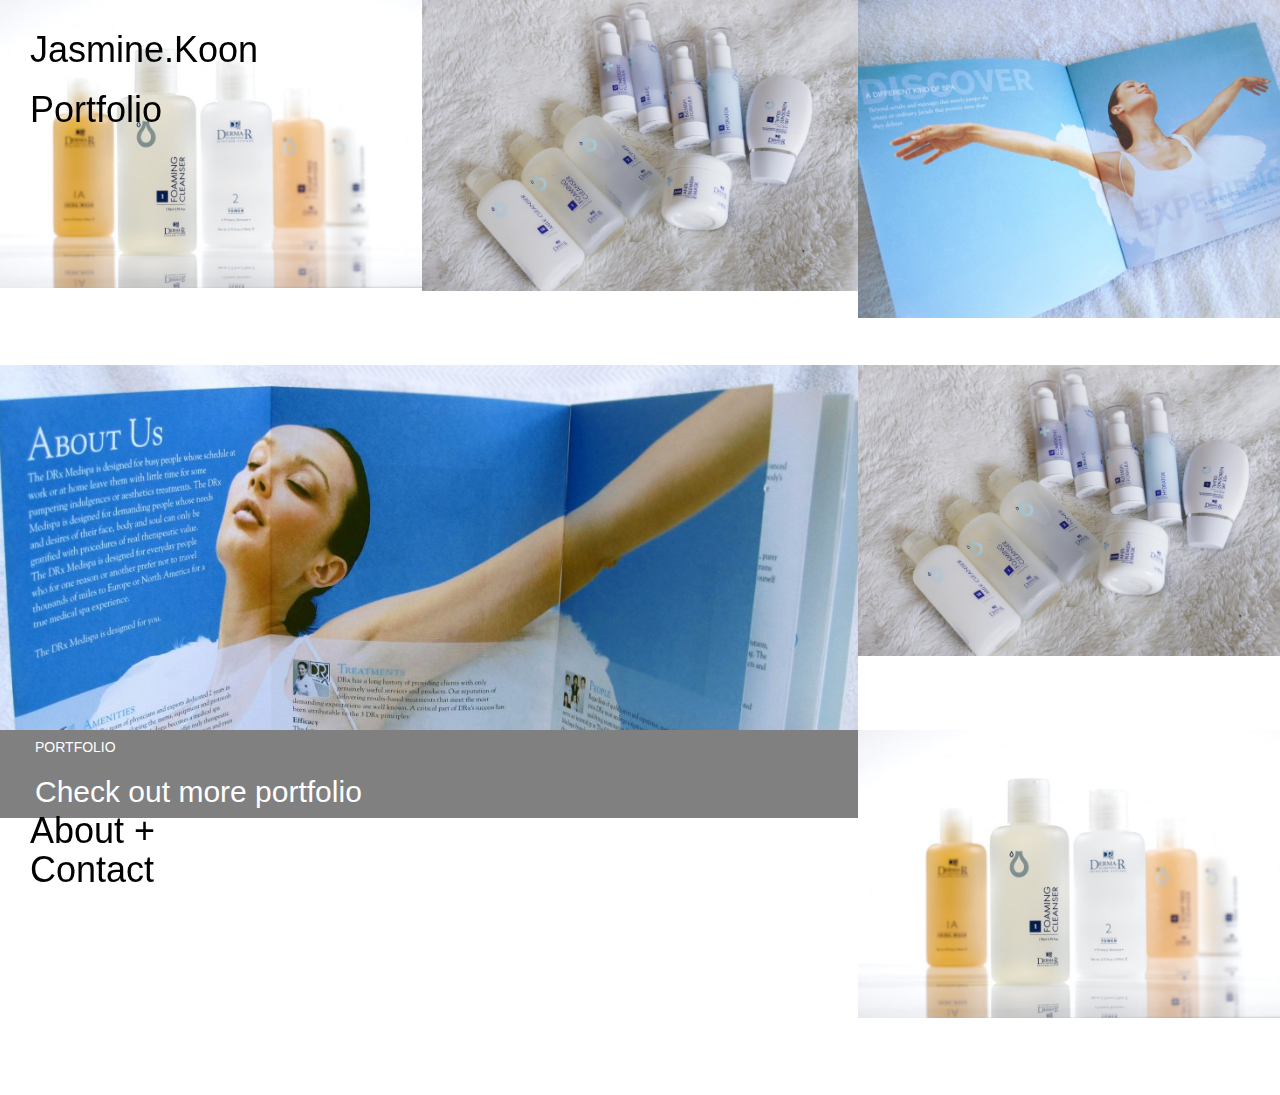
<file: index.html>
<!DOCTYPE html>
<html lang="en-US">
<head>
	<title>JasmineKoon Portfolio</title>

	<!-- Latest compiled and minified CSS -->
<link rel="stylesheet" href="https://maxcdn.bootstrapcdn.com/bootstrap/3.3.7/css/bootstrap.min.css" integrity="sha384-BVYiiSIFeK1dGmJRAkycuHAHRg32OmUcww7on3RYdg4Va+PmSTsz/K68vbdEjh4u" crossorigin="anonymous">

	<link rel="stylesheet" href="CSS/main.css">

</head>
<body>
	<div class= "hometitle">
		<div>
			<h1>Jasmine.Koon</h1>
			<h1>Portfolio</h1>
		</div>
	
		<div class= "About-Contact">
			<h1>About + Contact</h1>
		</div>
	</div>

	<div class="row">
		<div class="col-md-4 background-picture-height">
			<img src="drx1.jpg" class="img-responsive" alt="dermaRx">
		</div>
		<div class="col-md-4 background-picture-height">
			<img src="drx2.jpg" class="img-responsive" alt="dermaRx">
		</div>
		<div class="col-md-4 background-picture-height">
			<img src="drx3.jpg" class="img-responsive" alt="dermaRx">
		</div>
	</div>
	<div class="row">
		<div class="col-md-8 background-picture-height">
			<img src="drx4.jpg" class="img-responsive" alt="dermaRx">
		</div>
		<div class="col-md-4 background-picture-height">
			<img src="drx2.jpg" class="img-responsive" alt="dermaRx">
		</div>
	</div>
	<div class="row">
		<div class="col-md-8 textbox">
			<h5>PORTFOLIO</h5>
			<h2> Check out more portfolio</h2>
		</div>
		<div class="col-md-4 background-picture-height">
			<img src="drx1.jpg" class="img-responsive" alt="dermaRx">
		</div>
	</div>




</body>
</html>
</file>
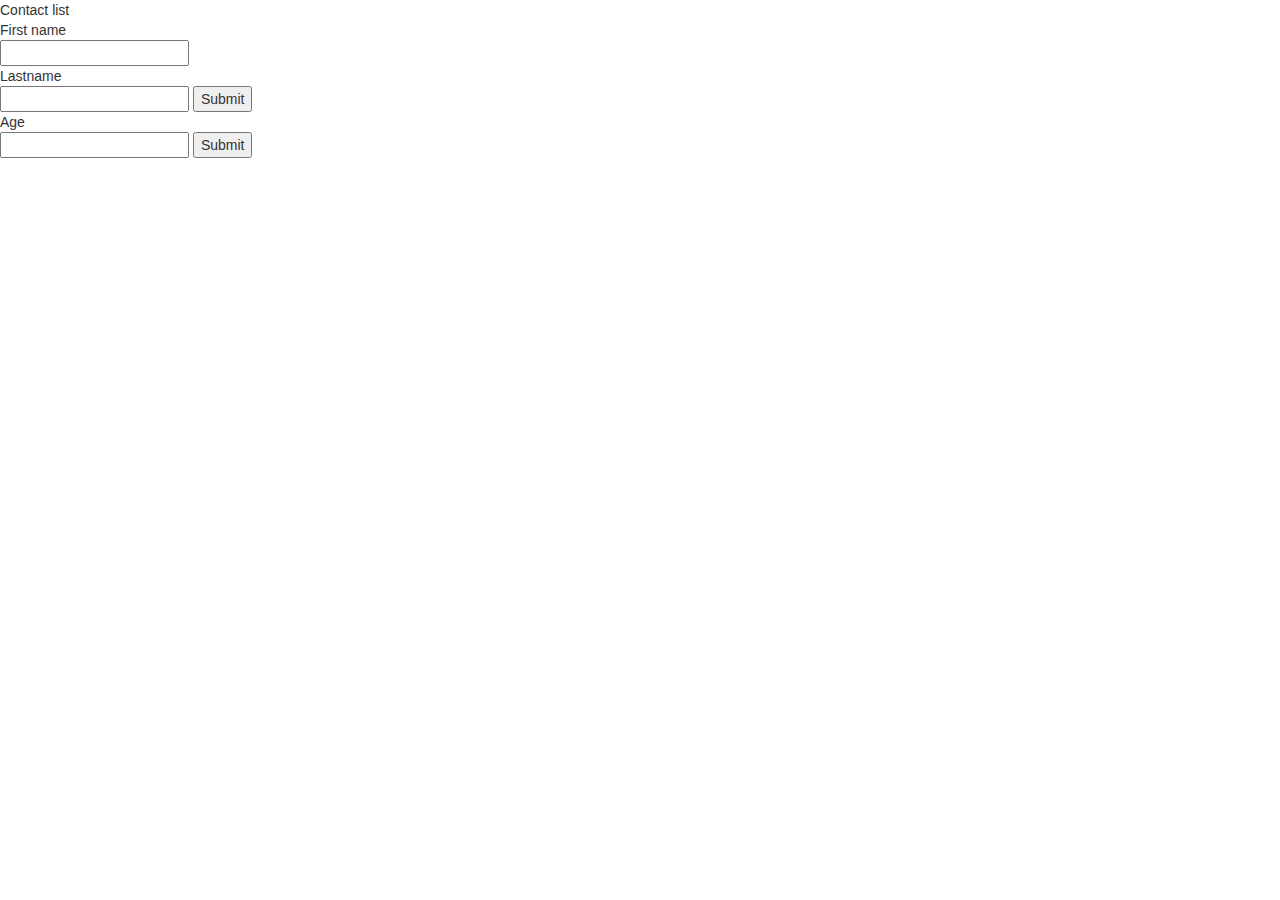
<file: contact.html>
<!DOCTYPE html>
<html lang="en-US">
<head>
	<title> Contact</title>
	<!-- Latest compiled and minified CSS -->
<link rel="stylesheet" href="https://maxcdn.bootstrapcdn.com/bootstrap/3.3.7/css/bootstrap.min.css" integrity="sha384-BVYiiSIFeK1dGmJRAkycuHAHRg32OmUcww7on3RYdg4Va+PmSTsz/K68vbdEjh4u" crossorigin="anonymous">

	<link rel="stylesheet" href="CSS/main.css">
	<script src="main.js">
		
	</script>


</head>

<body> Contact list
	<form onsubmit="submitForm()">
		First name<br>

		<input type="text" name="firstname" id="firstname-box">
		<br>
		Lastname<br>
		<input type="text" name="lastname" id="lastname-box">
		<input type="submit">
		<br>
		Age<br>
		<input type="number" name="age" id="age-box">
		<input type="submit">

	</form>

	<!-- <button type="submit" form="nameform" value="Submit">Submit</button>	 -->

</body>

</html>
</file>
<file: CSS/main.css>
.hometitle{
	color:black;
	position:fixed;
	height:100%;
	padding-left:30px;
	padding-top:10px;
	z-index: 1000
}

.About-Contact{
	position:absolute;
	bottom:0px;
}

.img-responsive{
	width: 100%;
}


.background-picture-height{
	height: 365px;
	overflow:hidden;
	padding-right:0px;
	padding-left: 0px;

}

.textbox {
	color:white;
	font-family: 'Hind', sans-serif;
	background-color:grey;
	padding-left: 50px;
}
</file>
